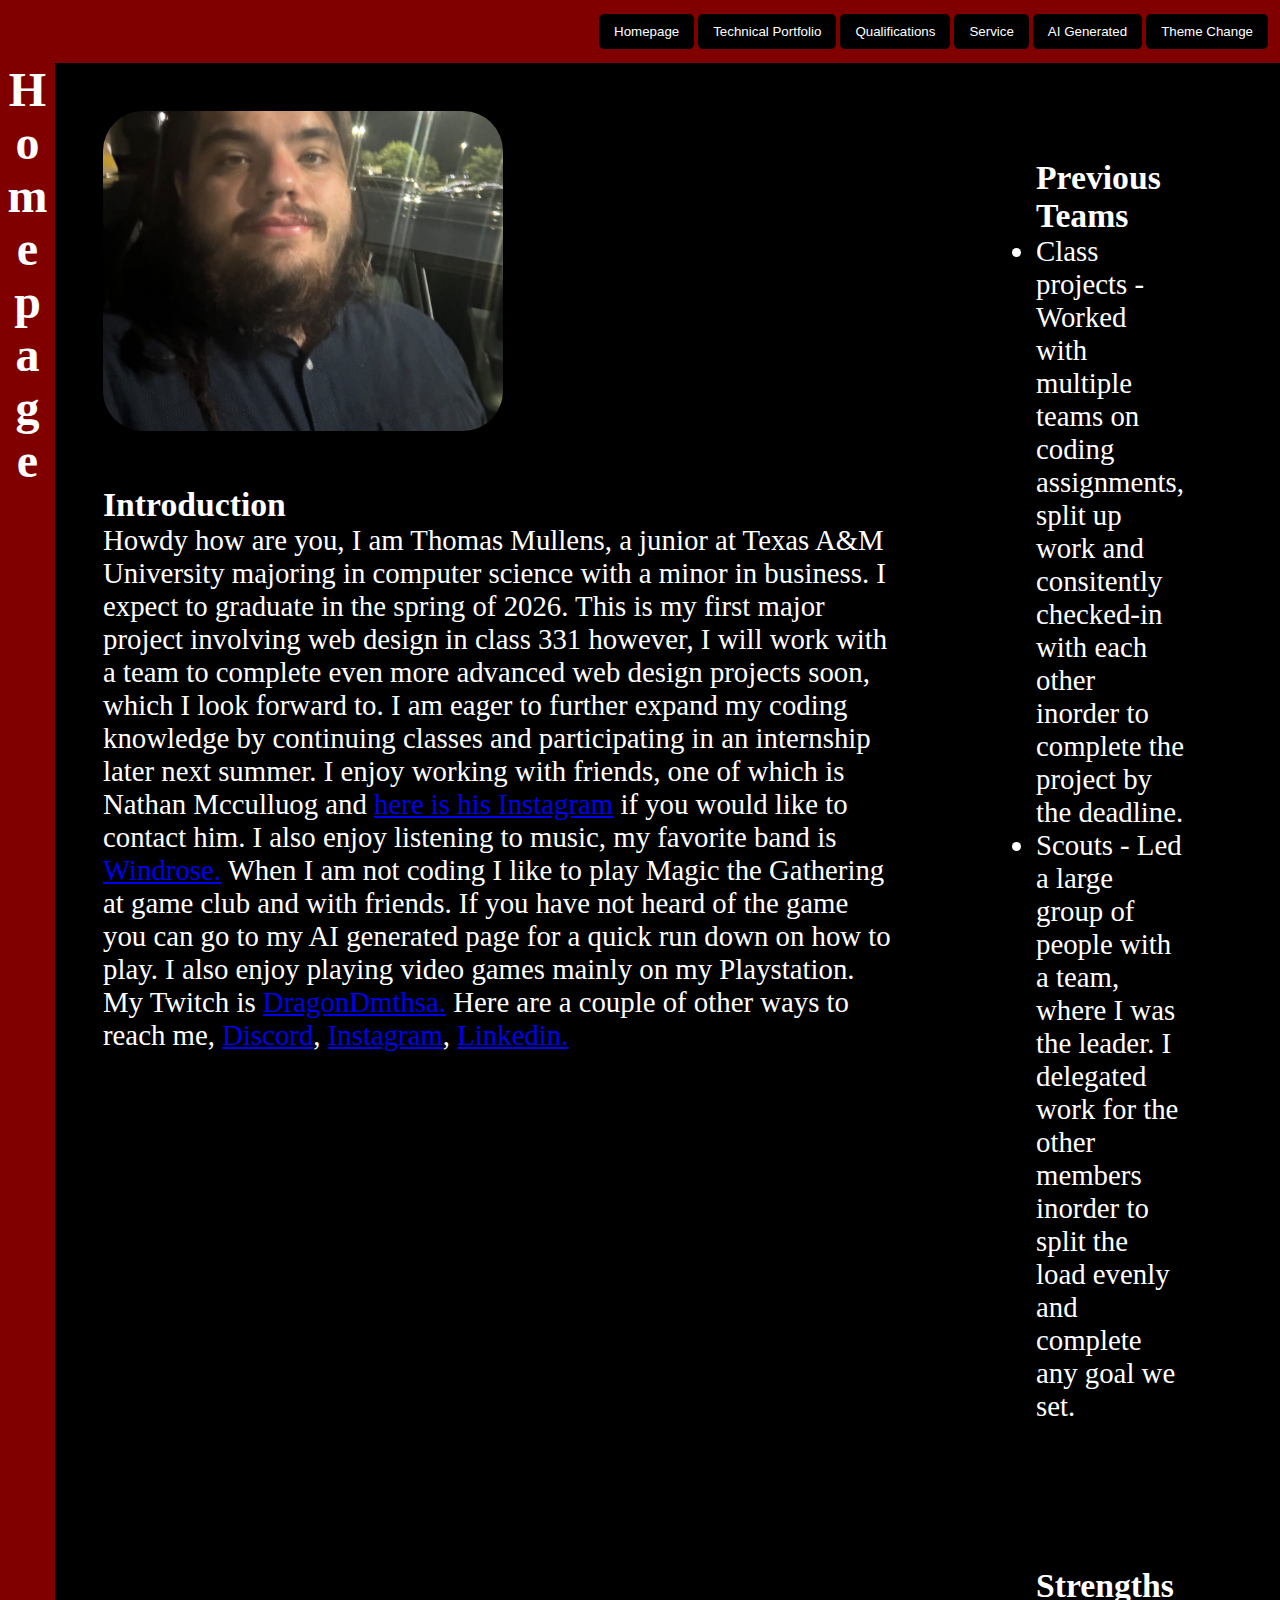
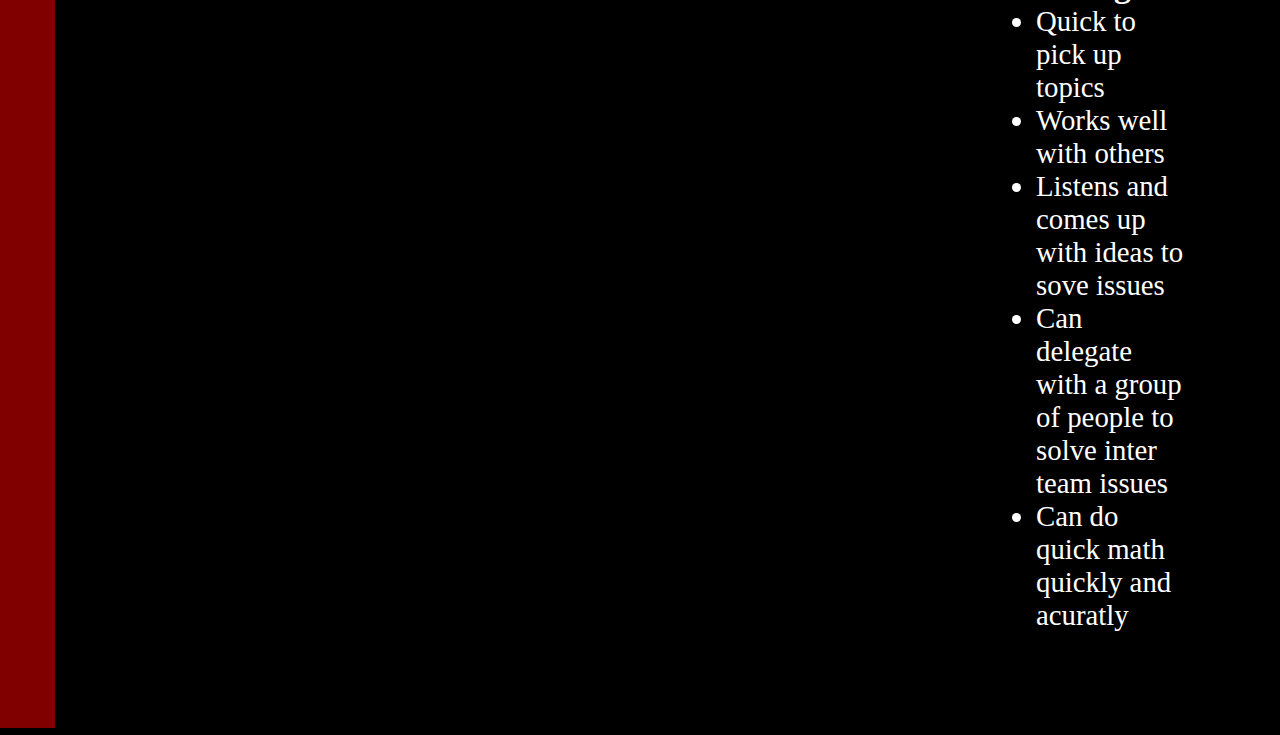
<file: index.html>
<!DOCTYPE html>
<html lang="en">
<head>
    <link rel="stylesheet" href="Home1.css" id="theme1">
    <meta charset="UTF-8">
    <meta name="viewport" content="wclassth=device-wclassth, initial-scale=1.0">
    <title>Thomas Mullens Homepage</title>
</head>
<body>
    <script src="Home.js"></script>
    <div class="head">
        <div class="tabs">
            <div class="btn1box">
                <a href="./index.html">
                    <button class="btn1">Homepage</button>
                </a>
            </div>
            <div class="btn2box">
                <a href="./Technical-Portfolio.html">
                    <button class="btn2">Technical Portfolio</button>
                </a>
            </div>
            <div class="btn3box">
                <a href="./Qualifications.html">
                    <button class="btn3">Qualifications</button>
                </a>
            </div>
            <div class="btn4box">
                <a href="./Service.html">
                    <button class="btn4">Service</button>
                </a>
            </div>
            <div class="btn5box">
                <a href="./AI-generated.html">
                    <button class="btn5">AI Generated</button>
                </a>
            </div>
            <div class="btn6box">
                <button class="btn6", id="theme" onclick="theme()">Theme Change</button>
            </div>
        </div>
        <h1 class="title1">Homepage</h1>
    </div>
    <div class="body">
        <h1 class="title2">Homepage</h1>
        <div class="subbody1">
            <div class="section1">
                <div class="introduction1">
                    <img src="./IMG_6004.jpg" alt="Sorry, this is where I was supposed to be." width="300">
                    <h3>Introduction</h3>
                    <p>
                        Howdy how are you, I am Thomas Mullens, a junior at Texas A&M University majoring in computer science with a minor in business. 
                        I expect to graduate in the spring of 2026. 
                        This is my first major project involving web design in class 331 however, I will work with a team to complete even more advanced web design projects soon, which I look forward to. 
                        I am eager to further expand my coding knowledge by continuing classes and participating in an internship later next summer.
                        I enjoy working with friends, one of which is Nathan Mcculluog and <a href="https://www.instagram.com/nathanmccullough18/" target="_blank">here is his Instagram</a> if you would like to contact him.
                        I also enjoy listening to music, my favorite band is <a href="https://open.spotify.com/artist/67ps5pbKVO7V9Fcb4lTIXz?si=ERHoXMweTs-yIj8FjvaVjw">Windrose.</a>  
                        When I am not coding I like to play Magic the Gathering at game club and with friends. If you have not heard of the game you can go to my AI generated page for a quick run down on how to play. I also enjoy playing video games mainly on my Playstation. 
                        My Twitch is <a href="https://www.twitch.tv/dragondmthsa" target="_blank">DragonDmthsa.</a> 
                        Here are a couple of other ways to reach me, <a href="https://discord.gg/ayS54MPZ49" target="_blank">Discord</a>, <a href="https://www.instagram.com/dragondmthsa_/" target="_blank">Instagram</a>, <a href="https://www.linkedin.com/in/thomas-mullens-3196a92b5/" target="_blank">Linkedin.</a>

                    </p>
                </div>
            </div>
            <div class="section2">
                <div class="teams">
                    <h3>Previous Teams</h3>
                    <ul>
                        <li>Class projects - Worked with multiple teams on coding assignments, split up work and consitently checked-in with each other inorder to complete the project by the deadline.</li>
                        <li>Scouts - Led a large group of people with a team, where I was the leader. I delegated work for the other members inorder to split the load evenly and complete any goal we set.</li>
                    </ul>
                </div>
                <div class="strength">
                    <h3>Strengths</h3>
                    <ul>
                        <li>Quick to pick up topics</li>
                        <li>Works well with others</li>
                        <li>Listens and comes up with ideas to sove issues</li>
                        <li>Can delegate with a group of people to solve inter team issues</li>
                        <li>Can do quick math quickly and acuratly</li>
                    </ul>
                </div>
            </div>
        </div>       
    </div>
    
</body>
</html>
</file>
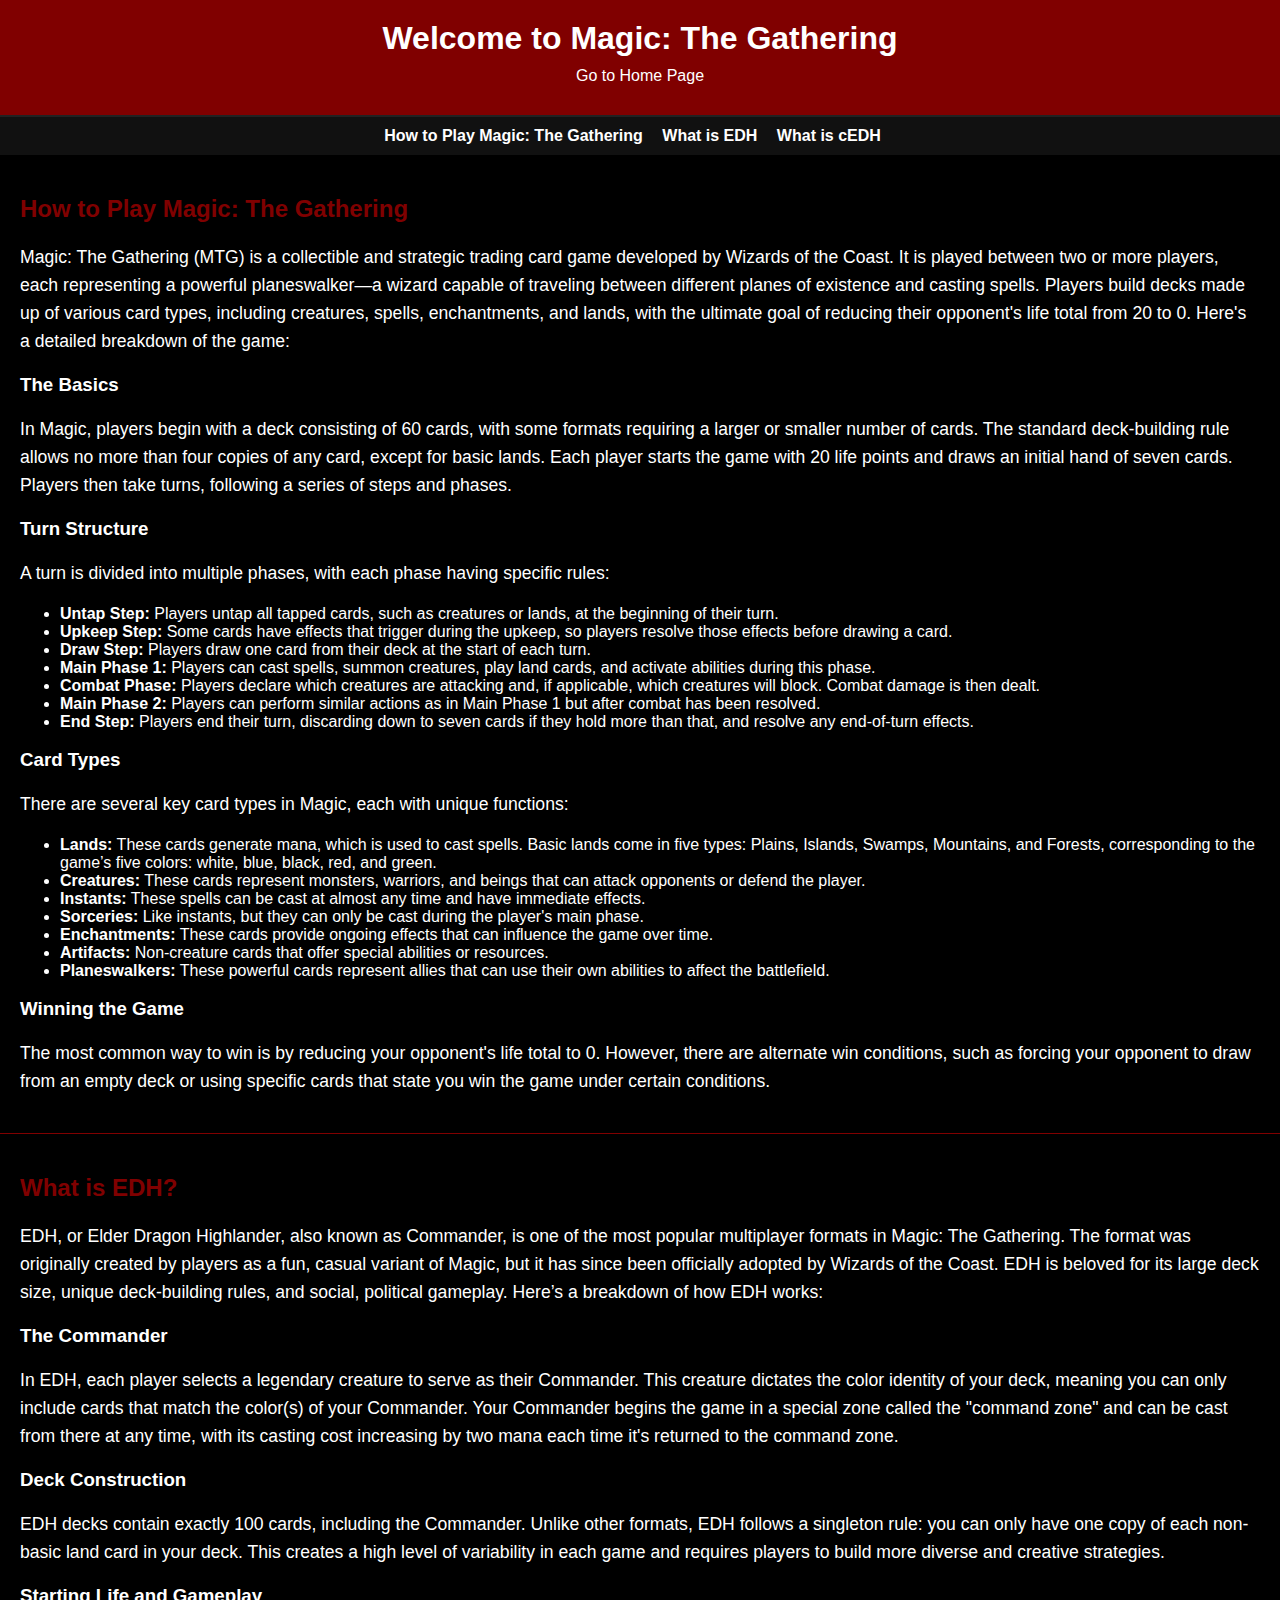
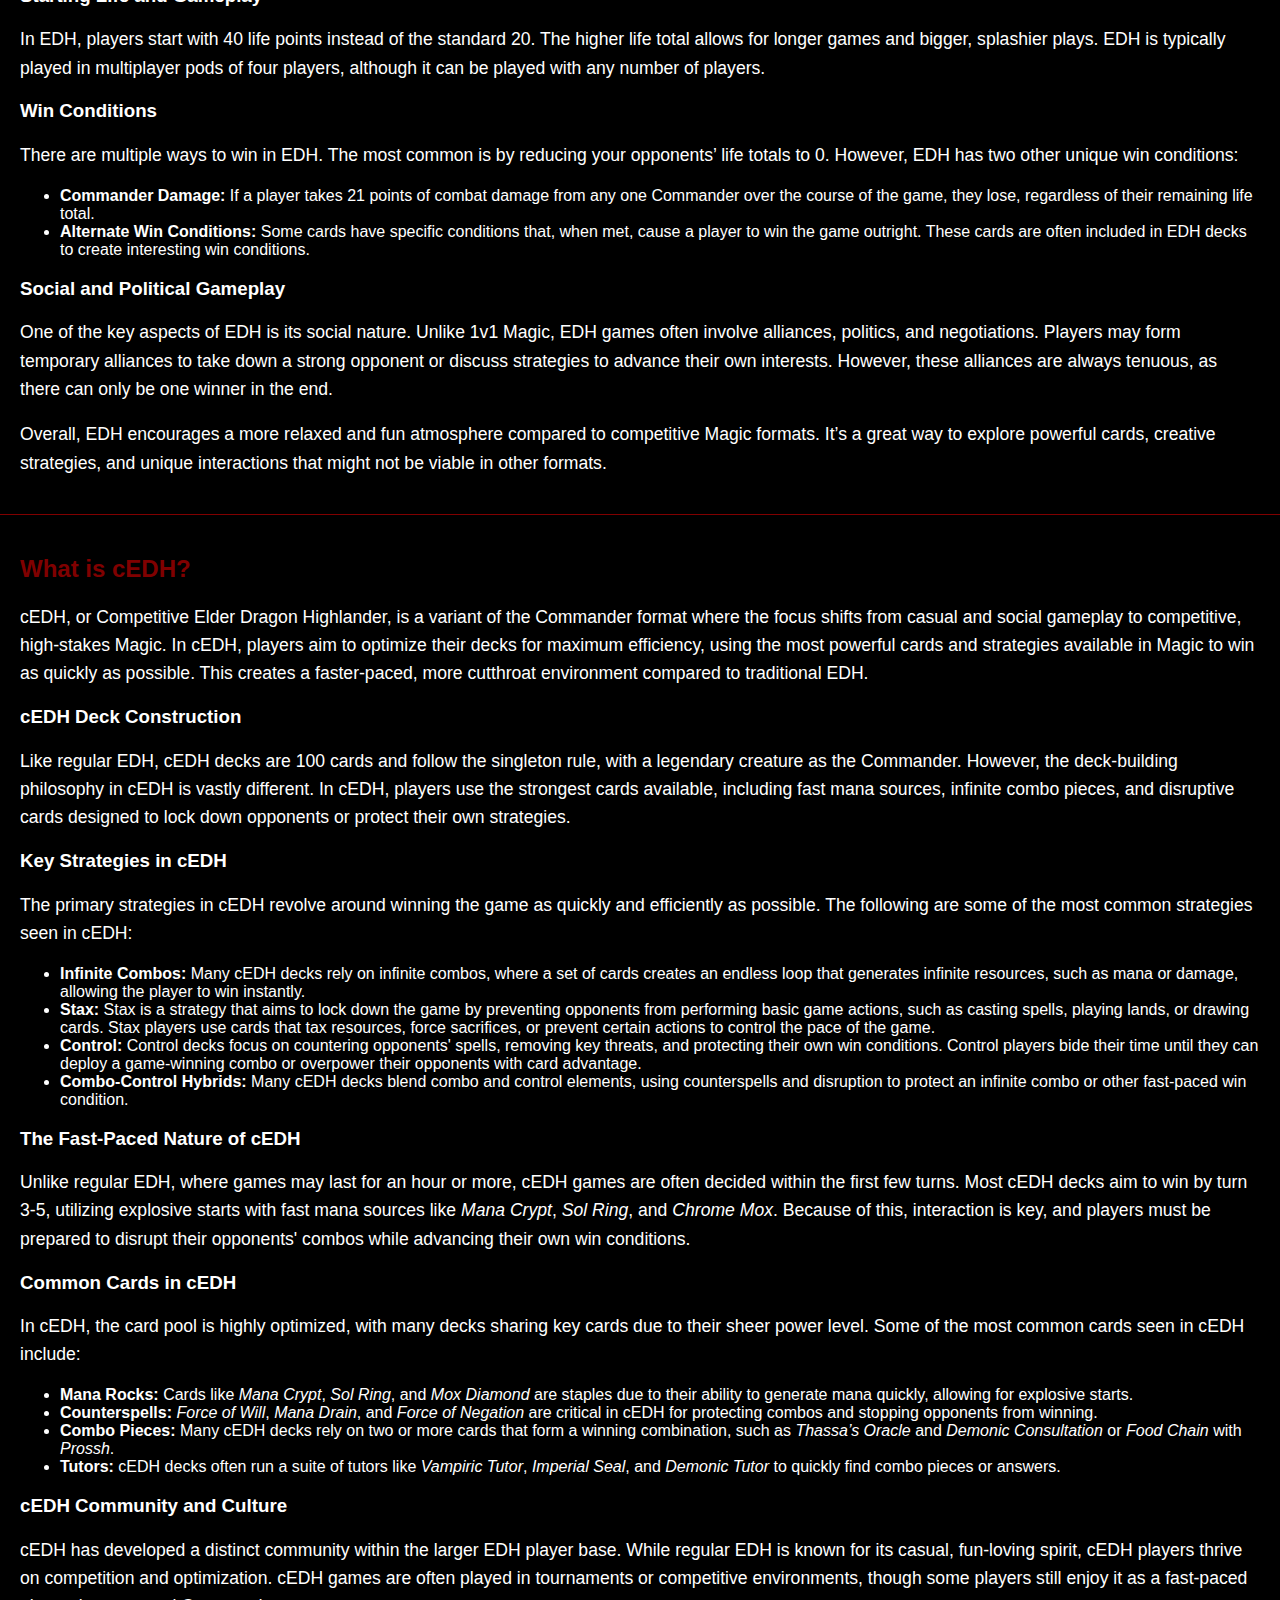
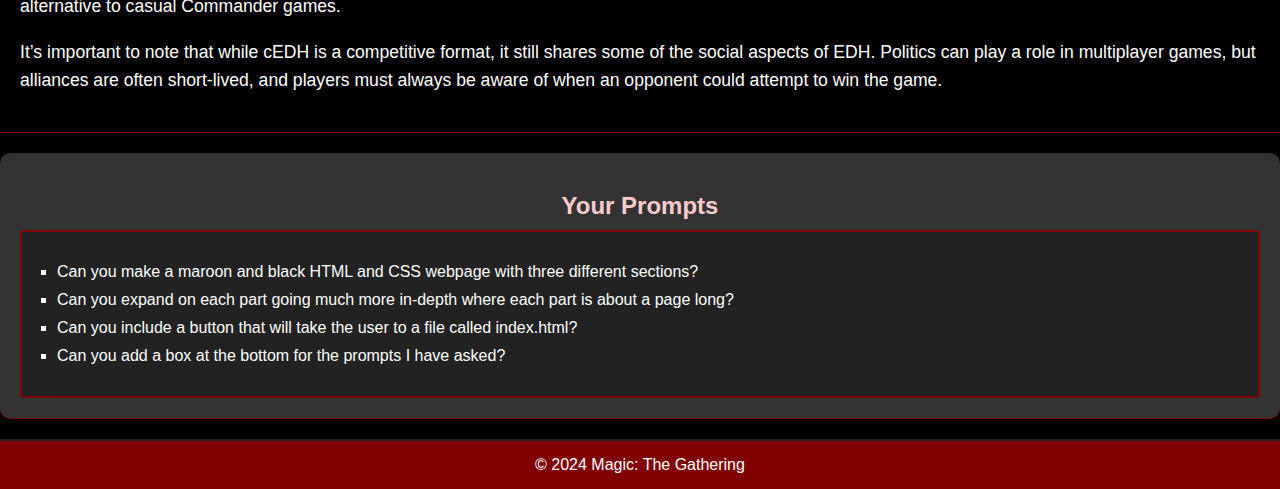
<file: AI-generated.html>
<!DOCTYPE html>
<html lang="en">
<head>
    <meta charset="UTF-8">
    <meta name="viewport" content="width=device-width, initial-scale=1.0">
    <title>Magic: The Gathering - How to Play</title>
    <link rel="stylesheet" href="styles.css">
</head>
<body>
    <header>
        <h1>Welcome to Magic: The Gathering</h1>
        <!-- Single button to go to index.html -->
        <button onclick="window.location.href='index.html';">Go to Home Page</button>
    </header>

    <nav>
        <ul>
            <li><a href="#mtg">How to Play Magic: The Gathering</a></li>
            <li><a href="#edh">What is EDH</a></li>
            <li><a href="#cedh">What is cEDH</a></li>
        </ul>
    </nav>

    <!-- Section 1: How to Play Magic: The Gathering -->
    <section id="mtg">
        <h2>How to Play Magic: The Gathering</h2>
        <p>
            Magic: The Gathering (MTG) is a collectible and strategic trading card game developed by Wizards of the Coast. It is played between two or more players, each representing a powerful planeswalker—a wizard capable of traveling between different planes of existence and casting spells. Players build decks made up of various card types, including creatures, spells, enchantments, and lands, with the ultimate goal of reducing their opponent's life total from 20 to 0. Here's a detailed breakdown of the game:
        </p>
        <h3>The Basics</h3>
        <p>
            In Magic, players begin with a deck consisting of 60 cards, with some formats requiring a larger or smaller number of cards. The standard deck-building rule allows no more than four copies of any card, except for basic lands. Each player starts the game with 20 life points and draws an initial hand of seven cards. Players then take turns, following a series of steps and phases.
        </p>
        <h3>Turn Structure</h3>
        <p>
            A turn is divided into multiple phases, with each phase having specific rules:
        </p>
        <ul>
            <li><strong>Untap Step:</strong> Players untap all tapped cards, such as creatures or lands, at the beginning of their turn.</li>
            <li><strong>Upkeep Step:</strong> Some cards have effects that trigger during the upkeep, so players resolve those effects before drawing a card.</li>
            <li><strong>Draw Step:</strong> Players draw one card from their deck at the start of each turn.</li>
            <li><strong>Main Phase 1:</strong> Players can cast spells, summon creatures, play land cards, and activate abilities during this phase.</li>
            <li><strong>Combat Phase:</strong> Players declare which creatures are attacking and, if applicable, which creatures will block. Combat damage is then dealt.</li>
            <li><strong>Main Phase 2:</strong> Players can perform similar actions as in Main Phase 1 but after combat has been resolved.</li>
            <li><strong>End Step:</strong> Players end their turn, discarding down to seven cards if they hold more than that, and resolve any end-of-turn effects.</li>
        </ul>
        <h3>Card Types</h3>
        <p>
            There are several key card types in Magic, each with unique functions:
        </p>
        <ul>
            <li><strong>Lands:</strong> These cards generate mana, which is used to cast spells. Basic lands come in five types: Plains, Islands, Swamps, Mountains, and Forests, corresponding to the game’s five colors: white, blue, black, red, and green.</li>
            <li><strong>Creatures:</strong> These cards represent monsters, warriors, and beings that can attack opponents or defend the player.</li>
            <li><strong>Instants:</strong> These spells can be cast at almost any time and have immediate effects.</li>
            <li><strong>Sorceries:</strong> Like instants, but they can only be cast during the player's main phase.</li>
            <li><strong>Enchantments:</strong> These cards provide ongoing effects that can influence the game over time.</li>
            <li><strong>Artifacts:</strong> Non-creature cards that offer special abilities or resources.</li>
            <li><strong>Planeswalkers:</strong> These powerful cards represent allies that can use their own abilities to affect the battlefield.</li>
        </ul>
        <h3>Winning the Game</h3>
        <p>
            The most common way to win is by reducing your opponent's life total to 0. However, there are alternate win conditions, such as forcing your opponent to draw from an empty deck or using specific cards that state you win the game under certain conditions. 
        </p>
    </section>

    <!-- Section 2: What is EDH? -->
    <section id="edh">
        <h2>What is EDH?</h2>
        <p>
            EDH, or Elder Dragon Highlander, also known as Commander, is one of the most popular multiplayer formats in Magic: The Gathering. The format was originally created by players as a fun, casual variant of Magic, but it has since been officially adopted by Wizards of the Coast. EDH is beloved for its large deck size, unique deck-building rules, and social, political gameplay. Here’s a breakdown of how EDH works:
        </p>
        <h3>The Commander</h3>
        <p>
            In EDH, each player selects a legendary creature to serve as their Commander. This creature dictates the color identity of your deck, meaning you can only include cards that match the color(s) of your Commander. Your Commander begins the game in a special zone called the "command zone" and can be cast from there at any time, with its casting cost increasing by two mana each time it's returned to the command zone.
        </p>
        <h3>Deck Construction</h3>
        <p>
            EDH decks contain exactly 100 cards, including the Commander. Unlike other formats, EDH follows a singleton rule: you can only have one copy of each non-basic land card in your deck. This creates a high level of variability in each game and requires players to build more diverse and creative strategies.
        </p>
        <h3>Starting Life and Gameplay</h3>
        <p>
            In EDH, players start with 40 life points instead of the standard 20. The higher life total allows for longer games and bigger, splashier plays. EDH is typically played in multiplayer pods of four players, although it can be played with any number of players.
        </p>
        <h3>Win Conditions</h3>
        <p>
            There are multiple ways to win in EDH. The most common is by reducing your opponents’ life totals to 0. However, EDH has two other unique win conditions:
        </p>
        <ul>
            <li><strong>Commander Damage:</strong> If a player takes 21 points of combat damage from any one Commander over the course of the game, they lose, regardless of their remaining life total.</li>
            <li><strong>Alternate Win Conditions:</strong> Some cards have specific conditions that, when met, cause a player to win the game outright. These cards are often included in EDH decks to create interesting win conditions.</li>
        </ul>
        <h3>Social and Political Gameplay</h3>
        <p>
            One of the key aspects of EDH is its social nature. Unlike 1v1 Magic, EDH games often involve alliances, politics, and negotiations. Players may form temporary alliances to take down a strong opponent or discuss strategies to advance their own interests. However, these alliances are always tenuous, as there can only be one winner in the end.
        </p>
        <p>
            Overall, EDH encourages a more relaxed and fun atmosphere compared to competitive Magic formats. It’s a great way to explore powerful cards, creative strategies, and unique interactions that might not be viable in other formats.
        </p>
    </section>

    <!-- Section 3: What is cEDH? -->
    <section id="cedh">
        <h2>What is cEDH?</h2>
        <p>
            cEDH, or Competitive Elder Dragon Highlander, is a variant of the Commander format where the focus shifts from casual and social gameplay to competitive, high-stakes Magic. In cEDH, players aim to optimize their decks for maximum efficiency, using the most powerful cards and strategies available in Magic to win as quickly as possible. This creates a faster-paced, more cutthroat environment compared to traditional EDH.
        </p>
        <h3>cEDH Deck Construction</h3>
        <p>
            Like regular EDH, cEDH decks are 100 cards and follow the singleton rule, with a legendary creature as the Commander. However, the deck-building philosophy in cEDH is vastly different. In cEDH, players use the strongest cards available, including fast mana sources, infinite combo pieces, and disruptive cards designed to lock down opponents or protect their own strategies.
        </p>
        <h3>Key Strategies in cEDH</h3>
        <p>
            The primary strategies in cEDH revolve around winning the game as quickly and efficiently as possible. The following are some of the most common strategies seen in cEDH:
        </p>
        <ul>
            <li><strong>Infinite Combos:</strong> Many cEDH decks rely on infinite combos, where a set of cards creates an endless loop that generates infinite resources, such as mana or damage, allowing the player to win instantly.</li>
            <li><strong>Stax:</strong> Stax is a strategy that aims to lock down the game by preventing opponents from performing basic game actions, such as casting spells, playing lands, or drawing cards. Stax players use cards that tax resources, force sacrifices, or prevent certain actions to control the pace of the game.</li>
            <li><strong>Control:</strong> Control decks focus on countering opponents' spells, removing key threats, and protecting their own win conditions. Control players bide their time until they can deploy a game-winning combo or overpower their opponents with card advantage.</li>
            <li><strong>Combo-Control Hybrids:</strong> Many cEDH decks blend combo and control elements, using counterspells and disruption to protect an infinite combo or other fast-paced win condition.</li>
        </ul>
        <h3>The Fast-Paced Nature of cEDH</h3>
        <p>
            Unlike regular EDH, where games may last for an hour or more, cEDH games are often decided within the first few turns. Most cEDH decks aim to win by turn 3-5, utilizing explosive starts with fast mana sources like <em>Mana Crypt</em>, <em>Sol Ring</em>, and <em>Chrome Mox</em>. Because of this, interaction is key, and players must be prepared to disrupt their opponents' combos while advancing their own win conditions.
        </p>
        <h3>Common Cards in cEDH</h3>
        <p>
            In cEDH, the card pool is highly optimized, with many decks sharing key cards due to their sheer power level. Some of the most common cards seen in cEDH include:
        </p>
        <ul>
            <li><strong>Mana Rocks:</strong> Cards like <em>Mana Crypt</em>, <em>Sol Ring</em>, and <em>Mox Diamond</em> are staples due to their ability to generate mana quickly, allowing for explosive starts.</li>
            <li><strong>Counterspells:</strong> <em>Force of Will</em>, <em>Mana Drain</em>, and <em>Force of Negation</em> are critical in cEDH for protecting combos and stopping opponents from winning.</li>
            <li><strong>Combo Pieces:</strong> Many cEDH decks rely on two or more cards that form a winning combination, such as <em>Thassa’s Oracle</em> and <em>Demonic Consultation</em> or <em>Food Chain</em> with <em>Prossh</em>.</li>
            <li><strong>Tutors:</strong> cEDH decks often run a suite of tutors like <em>Vampiric Tutor</em>, <em>Imperial Seal</em>, and <em>Demonic Tutor</em> to quickly find combo pieces or answers.</li>
        </ul>
        <h3>cEDH Community and Culture</h3>
        <p>
            cEDH has developed a distinct community within the larger EDH player base. While regular EDH is known for its casual, fun-loving spirit, cEDH players thrive on competition and optimization. cEDH games are often played in tournaments or competitive environments, though some players still enjoy it as a fast-paced alternative to casual Commander games.
        </p>
        <p>
            It’s important to note that while cEDH is a competitive format, it still shares some of the social aspects of EDH. Politics can play a role in multiplayer games, but alliances are often short-lived, and players must always be aware of when an opponent could attempt to win the game.
        </p>
    </section>
    
    <section id="prompts">
        <h2>Your Prompts</h2>
        <div class="prompt-box">
            <ul>
                <li>Can you make a maroon and black HTML and CSS webpage with three different sections?</li>
                <li>Can you expand on each part going much more in-depth where each part is about a page long?</li>
                <li>Can you include a button that will take the user to a file called index.html?</li>
                <li>Can you add a box at the bottom for the prompts I have asked?</li>
            </ul>
        </div>
    </section>

    <footer>
        <p>&copy; 2024 Magic: The Gathering</p>
    </footer>
</body>
</html>
</file>
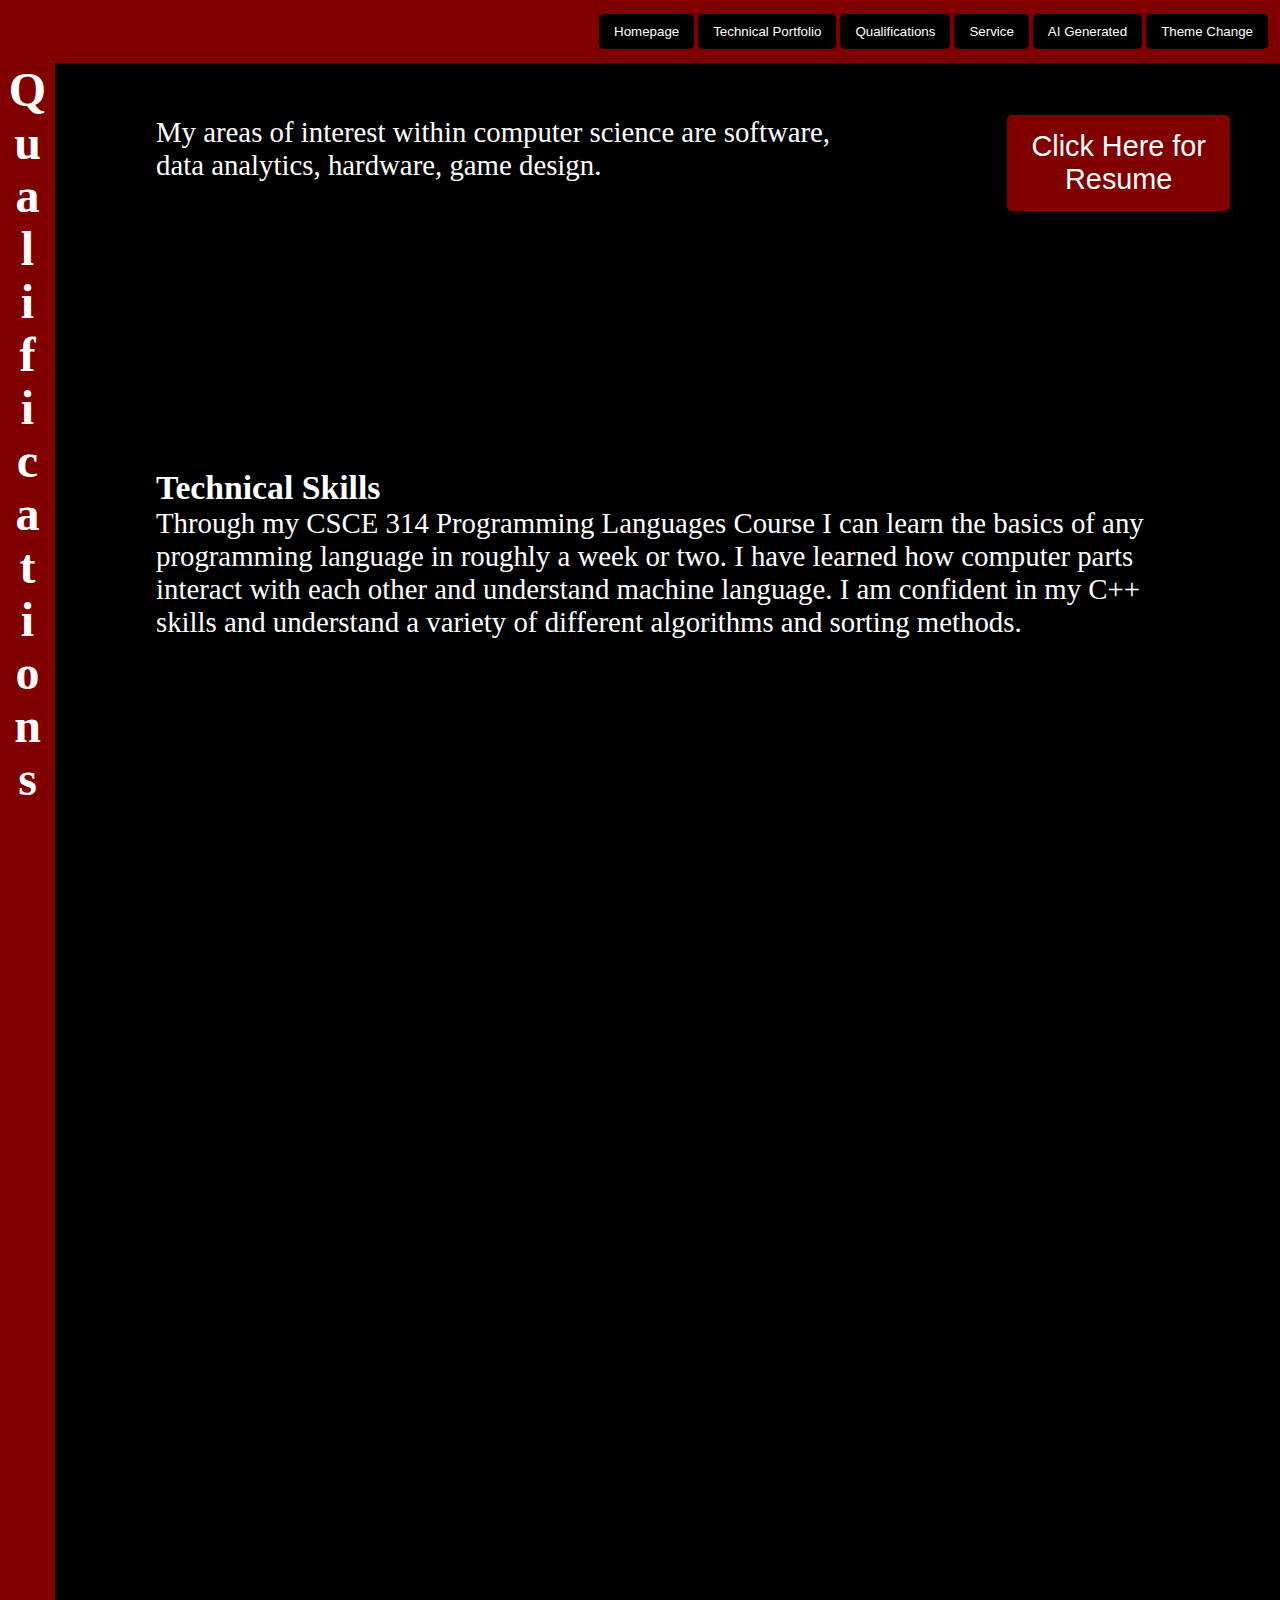
<file: Qualifications.html>
<!DOCTYPE html>
<html lang="en">
<head>
    <link rel="stylesheet" href="Home1.css" id="theme1">
    <meta charset="UTF-8">
    <meta name="viewport" content="width=device-width, initial-scale=1.0">
    <title>Thomas Mullens Qualifications</title>
</head>
<body>
    <script src="Home.js"></script>
    <div class="head">
        <div class="tabs">
            <div class="btn1box">
                <a href="./index.html">
                    <button class="btn1">Homepage</button>
                </a>
            </div>
            <div class="btn2box">
                <a href="./Technical-Portfolio.html">
                    <button class="btn2">Technical Portfolio</button>
                </a>
            </div>
            <div class="btn3box">
                <a href="./Qualifications.html">
                    <button class="btn3">Qualifications</button>
                </a>
            </div>
            <div class="btn4box">
                <a href="./Service.html">
                    <button class="btn4">Service</button>
                </a>
            </div>
            <div class="btn5box">
                <a href="./AI-generated.html">
                    <button class="btn5">AI Generated</button>
                </a>
            </div>
            <div class="btn6box">
                <button class="btn6", id="theme" onclick="theme()">Theme Change</button>
            </div>
        </div>
        <h1 class="title5">Qualifications</h1>
    </div>
    <div class="body">
        <h1 class="title6">Qualifications</h1>
        <div class="subbody3">
            <div class="section3">
                <div class="techskills">
                    <h3>Technical Skills</h3>
                    <p>
                        Through my CSCE 314 Programming Languages Course I can learn the basics of any programming language in roughly a week or two.
                        I have learned how computer parts interact with each other and understand machine language.
                        I am confident in my C++ skills and understand a variety of different algorithms and sorting methods.
                    </p>
                </div>
                <div class="aointerest">
                    My areas of interest within computer science are software, data analytics, hardware, game design.
                </div>
            </div>
            <div class="section2box">
                <a href="./Thomas_Mullens.pdf" target="_blank">
                    <button class="section4">Click Here for Resume</button>
                </a>
            </div>
        </div>
    </div>
        
    

</body>
</html>
</file>
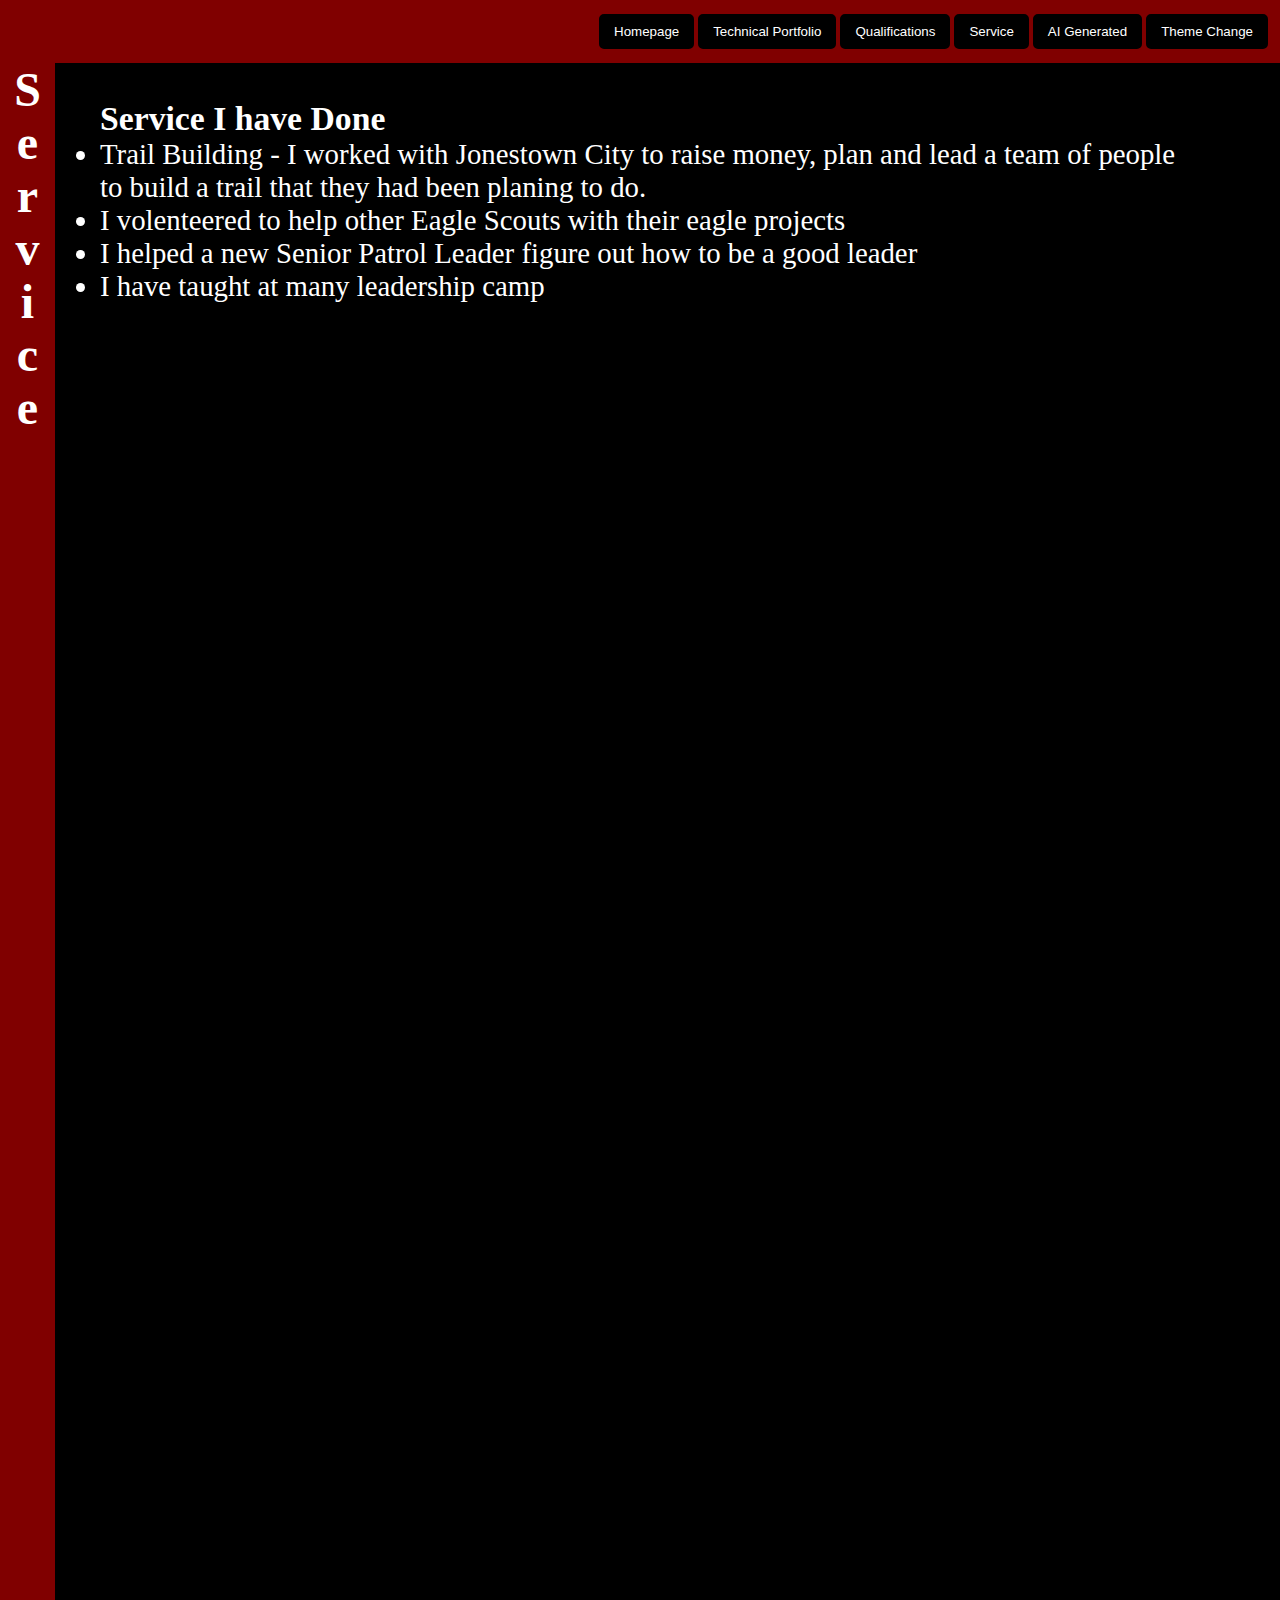
<file: Service.html>
<!DOCTYPE html>
<html lang="en">
<head>
    <link rel="stylesheet" href="Home1.css" id="theme1">
    <meta charset="UTF-8">
    <meta name="viewport" content="width=device-width, initial-scale=1.0">
    <title>Thomas Mullens Service</title>
</head>
<body>
    <script src="Home.js"></script>
    <div class="head">
        <div class="tabs">
            <div class="btn1box">
                <a href="./index.html">
                    <button class="btn1">Homepage</button>
                </a>
            </div>
            <div class="btn2box">
                <a href="./Technical-Portfolio.html">
                    <button class="btn2">Technical Portfolio</button>
                </a>
            </div>
            <div class="btn3box">
                <a href="./Qualifications.html">
                    <button class="btn3">Qualifications</button>
                </a>
            </div>
            <div class="btn4box">
                <a href="./Service.html">
                    <button class="btn4">Service</button>
                </a>
            </div>
            <div class="btn5box">
                <a href="./AI-generated.html">
                    <button class="btn5">AI Generated</button>
                </a>
            </div>
            <div class="btn6box">
                <button class="btn6", id="theme" onclick="theme()">Theme Change</button>
            </div>
        </div>
        <h1 class="title3">Service</h1>
    </div>
    <div class="body2">
        <h1 class="title4">Service</h1>
        <div class="subbody2">
            <div class="serviceopt">
                <h3>Service I have Done</h3>
                <ul>
                    <li>Trail Building - I worked with Jonestown City to raise money, plan and lead a team of people to build a trail that they had been planing to do.</li>
                    <li>I volenteered to help other Eagle Scouts with their eagle projects</li>
                    <li>I helped a new Senior Patrol Leader figure out how to be a good leader</li>
                    <li>I have taught at many leadership camp</li>

                </ul>
            </div>
        </div>
    </div>
    

</body>
</html>
</file>
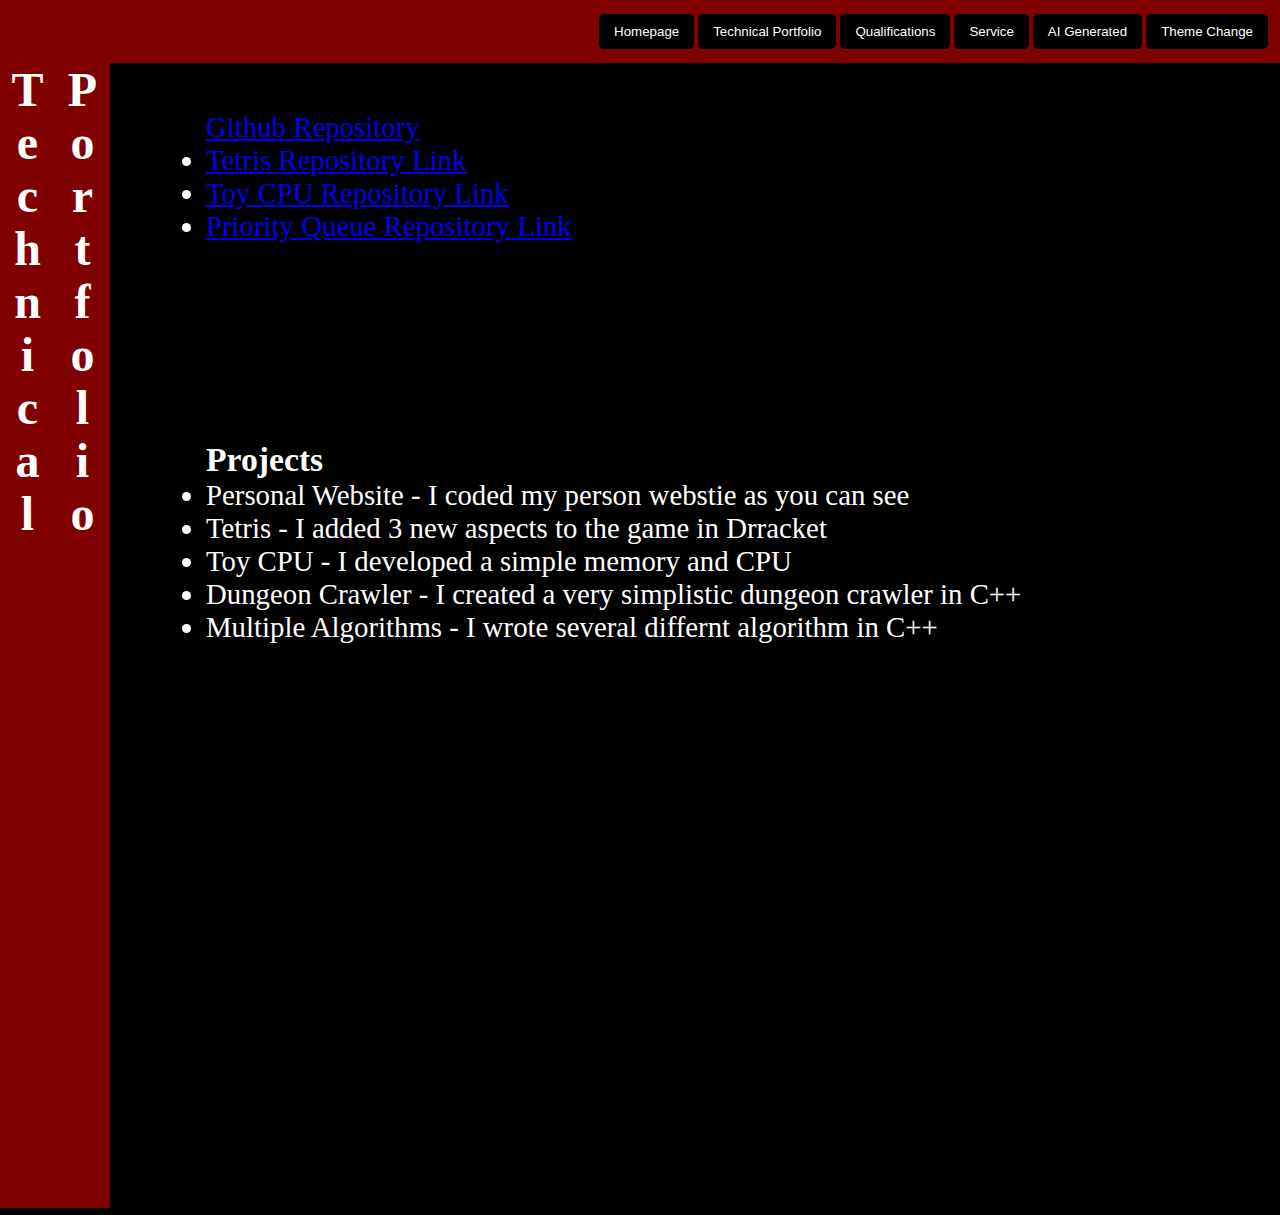
<file: Technical-Portfolio.html>
<!DOCTYPE html>
<html lang="en">
<head>
    <link rel="stylesheet" href="Home1.css" id="theme1">
    <meta charset="UTF-8">
    <meta name="viewport" content="width=device-width, initial-scale=1.0">
    <title>Thomas Mullens Technical Portfolio</title>
</head>
<body>
    <script src="Home.js"></script>
    <div class="head">
        <div class="tabs">
            <div class="btn1box">
                <a href="./index.html">
                    <button class="btn1">Homepage</button>
                </a>
            </div>
            <div class="btn2box">
                <a href="./Technical-Portfolio.html">
                    <button class="btn2">Technical Portfolio</button>
                </a>
            </div>
            <div class="btn3box">
                <a href="./Qualifications.html">
                    <button class="btn3">Qualifications</button>
                </a>
            </div>
            <div class="btn4box">
                <a href="./Service.html">
                    <button class="btn4">Service</button>
                </a>
            </div>
            <div class="btn5box">
                <a href="./AI-generated.html">
                    <button class="btn5">AI Generated</button>
                </a>
            </div>
            <div class="btn6box">
                <button class="btn6", id="theme" onclick="theme()">Theme Change</button>
            </div>
        </div>
        <h1 class="title7">Technical Portfolio</h1>
    </div>
    <div class="body">
        <h1 class="title8">Technical Portfolio</h1>
        <div class="subbody4">
            <div class="section5">
                <div class="projects">
                    <h3>Projects</h3>
                    <ul>
                        <li>Personal Website - I coded my person webstie as you can see</li>
                        <li>Tetris - I added 3 new aspects to the game in Drracket</li>
                        <li>Toy CPU - I developed a simple memory and CPU</li>
                        <li>Dungeon Crawler - I created a very simplistic dungeon crawler in C++</li>
                        <li>Multiple Algorithms - I wrote several differnt algorithm in C++</li>
                    </ul>
                </div>
                <div class="git">
                    <p><a href="https://github.com/thomas-mullens">Github Repository</a></p>
                    <ul>
                        <li><a href="https://github.com/thomas-mullens/Tetris" target="_blank"> Tetris Repository Link </a></li>
                        <li><a href="https://github.com/thomas-mullens/Toy-CPU" target="_blank"> Toy CPU Repository Link </a></li>
                        <li><a href="https://github.com/thomas-mullens/Priority-Queue" target="_blank"> Priority Queue Repository Link </a></li>
                    </ul>
                </div>
            </div>
        </div>
    </div>
    
</body>
</html>
</file>
<file: Home1.css>
*{
    margin: 0;
    padding: 0;
    box-sizing: 0;
}
.head{
    background-color: black;
    padding: 10px;
}
h1{
    color: white;
    font-size: 3rem;
}
.tabs{
    display: inline-flex;
    font-size: 10px;
    text-align: center;
    transition-duration: 0.5s;
    float: inline-end;
}
.btn1{
    background-color: maroon;
    border: 5px, solid, maroon;
    color: white;
    padding: 5px 10px;
    margin: 4px 2px;
    cursor: pointer;
    border-radius: 5px;
}
.btn1:hover{
    color: maroon;
    background-color: white;
}
.btn2{
    background-color: maroon;
    border: 5px, solid, maroon;
    color: white;
    padding: 5px 10px;
    margin: 4px 2px;
    cursor: pointer;
    border-radius: 5px;
}
.btn2:hover{
    color: maroon;
    background-color: white;
}
.btn3{
    background-color: maroon;
    border: 5px, solid, maroon;
    color: white;
    padding: 5px 10px;
    margin: 4px 2px;
    cursor: pointer;
    border-radius: 5px;
}
.btn3:hover{
    color: maroon;
    background-color: white;
}
.btn4{
    background-color: maroon;
    border: 5px, solid, maroon;
    color: white;
    padding: 5px 10px;
    margin: 4px 2px;
    cursor: pointer;
    border-radius: 5px;
}
.btn4:hover{
    color: maroon;
    background-color: white;
}
.btn5{
    background-color: maroon;
    border: 5px, solid, maroon;
    color: white;
    padding: 5px 10px;
    margin: 4px 2px;
    cursor: pointer;
    border-radius: 5px;
}
.btn5:hover{
    color: maroon;
    background-color: white;
}
.btn6{
    background-color: maroon;
    border: 5px, solid, maroon;
    color: white;
    padding: 5px 10px;
    margin: 4px 2px;
    cursor: pointer;
    border-radius: 5px;
}
.btn6:hover{
    color: maroon;
    background-color: white;
}
.body{
    padding-left: 1%;
}
body{
    font-family: fantasy;
    font-size: 1.8rem;
    background-color: maroon;
    color: white;
}
.section1{
    display: inline-flex;
}
img{
    border: 0.5rem, solid, black;
    border-radius: 50%;
    margin: 3rem;
}
.introduction{
    padding: 3rem;
    margin: 3rem;
}
.section2{
    display: inline-flex;
}
.strength{
    padding: 3rem;
    margin: 3rem;
    border: 5px, solid, black;
}
.teams{
    padding: 3rem;
    margin: 3rem;
    border: 5px, solid, black; 
}
.title2{
    display: none;
}
.title6{
    display: none;
}
.title8{
    display: none;
}
.title4{
    display: none;
}
.section3{
    display: inline-flex;
}
.aointerest{
    padding: 3rem;
    margin: 3rem;
    border: 5px, solid, black;
}
.techskills{
    padding: 3rem;
    margin: 3rem;
    border: 5px, solid, black; 
}
.section2box{
    margin: 3rem;

}
.section4{
    font-size: 1.8rem;
    background-color: black;
    border: 10px, solid, black;
    color: white;
    padding: 5px 10px;
    margin: 4px 2px;
    cursor: pointer;
    border-radius: 5px;
}
.section4:hover{
    color: maroon;
    background-color: white;
}
.section5{
    display: inline-flex;
}

.projects{
    padding: 3rem;
    margin: 3rem;
    border: 5px, solid, black;
}
.git{
    padding: 3rem;
    margin: 3rem;
    border: 5px, solid, black; 
}
.body2{
    padding-left: 2%;
}
</file>
<file: styles.css>
/* General Styles */
body {
    font-family: Arial, sans-serif;
    background-color: black;
    color: white;
    margin: 0;
    padding: 0;
}

/* Header */
header {
    background-color: maroon;
    padding: 20px;
    text-align: center;
    border-bottom: 2px solid #222;
}

header h1 {
    margin: 0;
    color: white;
}

/* Navigation */
nav {
    background-color: #111;
    padding: 10px;
}

nav ul {
    list-style-type: none;
    margin: 0;
    padding: 0;
    text-align: center;
}

nav ul li {
    display: inline;
    margin-right: 15px;
}

nav ul li a {
    text-decoration: none;
    color: white;
    font-weight: bold;
    transition: color 0.3s;
}

nav ul li a:hover {
    color: maroon;
}

/* Sections */
section {
    padding: 20px;
    border-bottom: 1px solid maroon;
}

section h2 {
    color: maroon;
}

section p {
    font-size: 1.1em;
    line-height: 1.6em;
}

/* Footer */
footer {
    text-align: center;
    padding: 15px;
    background-color: maroon;
    border-top: 2px solid #222;
}

footer p {
    margin: 0;
    color: white;
}

/* Button Styles */
button {
    background-color: maroon;
    color: white;
    border: none;
    padding: 10px 20px;
    font-size: 16px;
    cursor: pointer;
    border-radius: 5px;
    transition: background-color 0.3s ease;
}

button:hover {
    background-color: #8b0000; /* Darker shade of maroon */
}

/* Prompt Box Styles */
#prompts {
    background-color: #333; /* Dark background for the prompt box */
    color: white;
    padding: 20px;
    margin: 20px 0;
    border-radius: 10px;
}

#prompts h2 {
    color: #ffcccb; /* Light pink color for heading to stand out */
    text-align: center;
    margin-bottom: 10px;
}

.prompt-box {
    border: 2px solid maroon;
    padding: 15px;
    background-color: #222;
    border-radius: 5px;
}

.prompt-box ul {
    list-style-type: square;
    padding-left: 20px;
}

.prompt-box li {
    margin-bottom: 10px;
}
</file>
